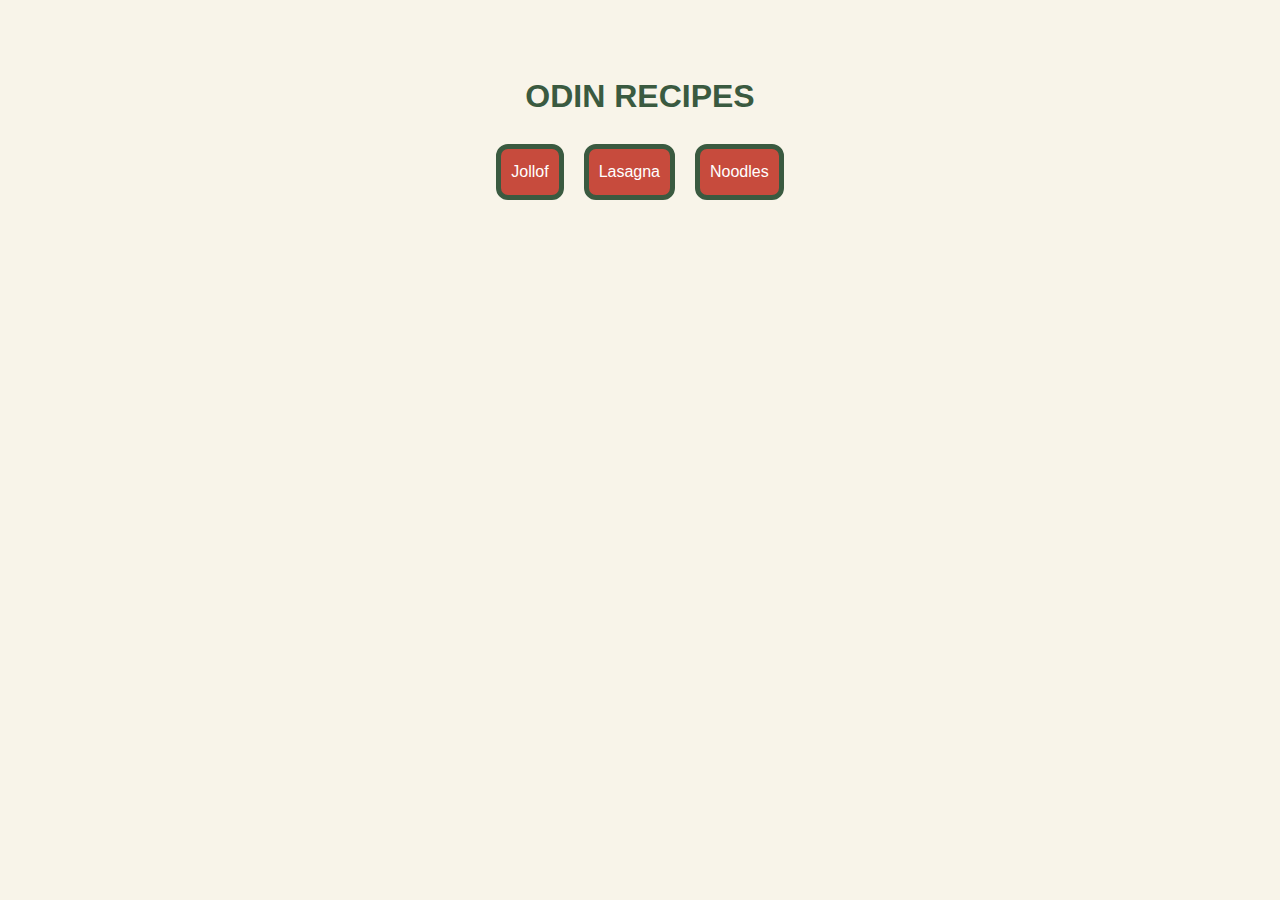
<file: index.html>
<!DOCTYPE html>
<html lang="en">
  <head>
    <meta charset="UTF-8" />
    <meta name="viewport" content="width=device-width, initial-scale=1.0" />
    <link href="style.css" rel="stylesheet" type="text/css" />
    <title>Recipes</title>
  </head>

  <body>
    <div class="header">
      <h1>Odin Recipes</h1>
      <ul class="nav">
        <li><a href="./recipes/jollof.html">Jollof</a></li>
        <li><a href="./recipes/lasagna.html">Lasagna</a></li>
        <li><a href="./recipes/noodles.html">Noodles</a></li>
      </ul>
    </div>
  </body>
</html>
</file>
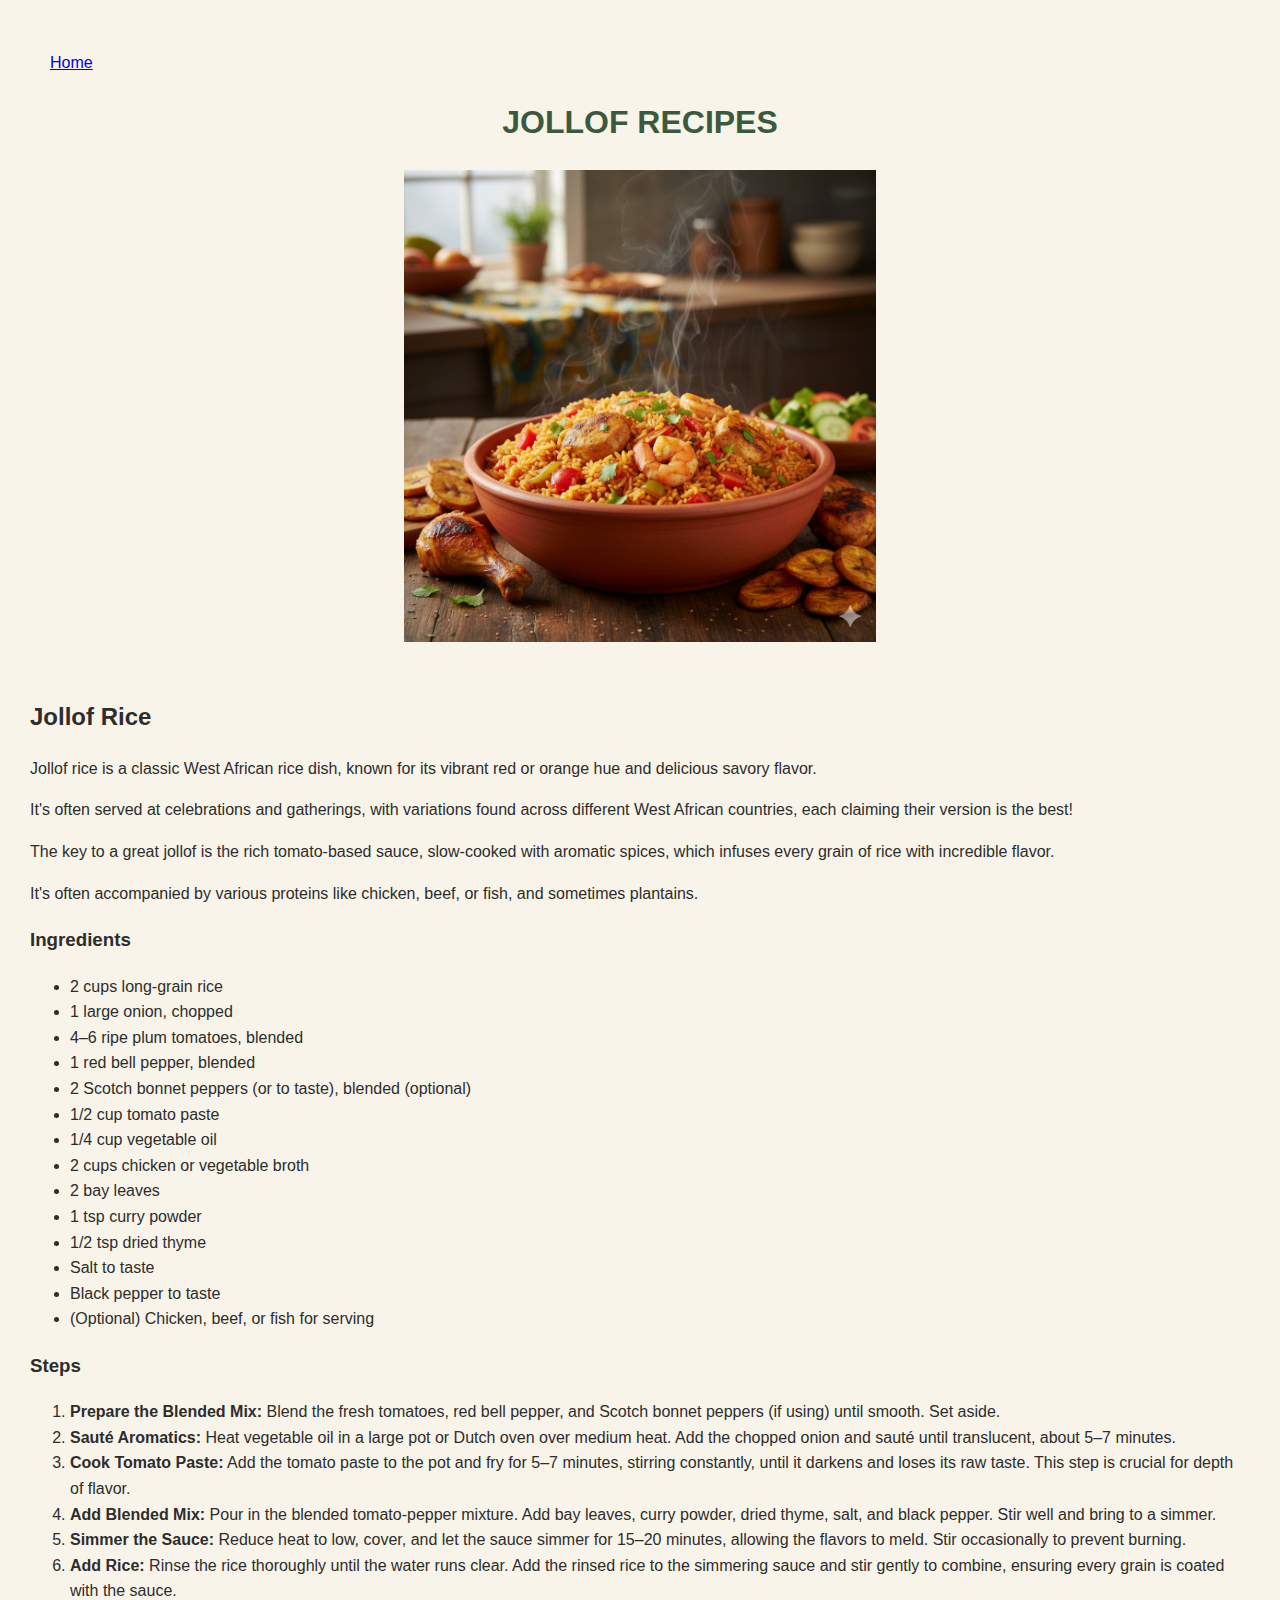
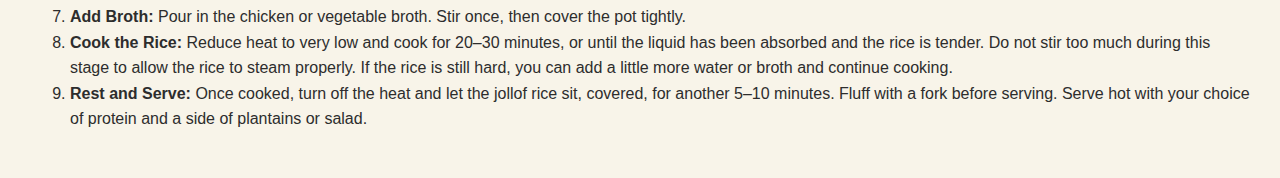
<file: recipes/jollof.html>
<!DOCTYPE html>
<html lang="en">
  <head>
    <meta charset="UTF-8" />
    <meta name="viewport" content="width=device-width, initial-scale=1.0" />
    <link href="../style.css" rel="stylesheet" type="text/css" />
    <title>Jollof Rice Recipes</title>
  </head>

  <body>
    <div class="header">
      <a href="../index.html" class="home">Home</a>
      <h1>Jollof Recipes</h1>
      <img src="../images/jollof.png" alt="jollof" />
    </div>

    <div class="content">
      <h2>Jollof Rice</h2>
      <p>
        Jollof rice is a classic West African rice dish, known for its vibrant
        red or orange hue and delicious savory flavor.
      </p>
      <p>
        It's often served at celebrations and gatherings, with variations found
        across different West African countries, each claiming their version is
        the best!
      </p>
      <p>
        The key to a great jollof is the rich tomato-based sauce, slow-cooked
        with aromatic spices, which infuses every grain of rice with incredible
        flavor.
      </p>
      <p>
        It's often accompanied by various proteins like chicken, beef, or fish,
        and sometimes plantains.
      </p>

      <div class="ingredients">
        <h3>Ingredients</h3>
        <ul>
          <li>2 cups long-grain rice</li>
          <li>1 large onion, chopped</li>
          <li>4–6 ripe plum tomatoes, blended</li>
          <li>1 red bell pepper, blended</li>
          <li>2 Scotch bonnet peppers (or to taste), blended (optional)</li>
          <li>1/2 cup tomato paste</li>
          <li>1/4 cup vegetable oil</li>
          <li>2 cups chicken or vegetable broth</li>
          <li>2 bay leaves</li>
          <li>1 tsp curry powder</li>
          <li>1/2 tsp dried thyme</li>
          <li>Salt to taste</li>
          <li>Black pepper to taste</li>
          <li>(Optional) Chicken, beef, or fish for serving</li>
        </ul>
      </div>

      <div class="steps">
        <h3>Steps</h3>
        <ol>
          <li>
            <strong>Prepare the Blended Mix:</strong> Blend the fresh tomatoes,
            red bell pepper, and Scotch bonnet peppers (if using) until smooth.
            Set aside.
          </li>
          <li>
            <strong>Sauté Aromatics:</strong> Heat vegetable oil in a large pot
            or Dutch oven over medium heat. Add the chopped onion and sauté
            until translucent, about 5–7 minutes.
          </li>
          <li>
            <strong>Cook Tomato Paste:</strong> Add the tomato paste to the pot
            and fry for 5–7 minutes, stirring constantly, until it darkens and
            loses its raw taste. This step is crucial for depth of flavor.
          </li>
          <li>
            <strong>Add Blended Mix:</strong> Pour in the blended tomato-pepper
            mixture. Add bay leaves, curry powder, dried thyme, salt, and black
            pepper. Stir well and bring to a simmer.
          </li>
          <li>
            <strong>Simmer the Sauce:</strong> Reduce heat to low, cover, and
            let the sauce simmer for 15–20 minutes, allowing the flavors to
            meld. Stir occasionally to prevent burning.
          </li>
          <li>
            <strong>Add Rice:</strong> Rinse the rice thoroughly until the water
            runs clear. Add the rinsed rice to the simmering sauce and stir
            gently to combine, ensuring every grain is coated with the sauce.
          </li>
          <li>
            <strong>Add Broth:</strong> Pour in the chicken or vegetable broth.
            Stir once, then cover the pot tightly.
          </li>
          <li>
            <strong>Cook the Rice:</strong> Reduce heat to very low and cook for
            20–30 minutes, or until the liquid has been absorbed and the rice is
            tender. Do not stir too much during this stage to allow the rice to
            steam properly. If the rice is still hard, you can add a little more
            water or broth and continue cooking.
          </li>
          <li>
            <strong>Rest and Serve:</strong> Once cooked, turn off the heat and
            let the jollof rice sit, covered, for another 5–10 minutes. Fluff
            with a fork before serving. Serve hot with your choice of protein
            and a side of plantains or salad.
          </li>
        </ol>
      </div>
    </div>
  </body>
</html>
</file>
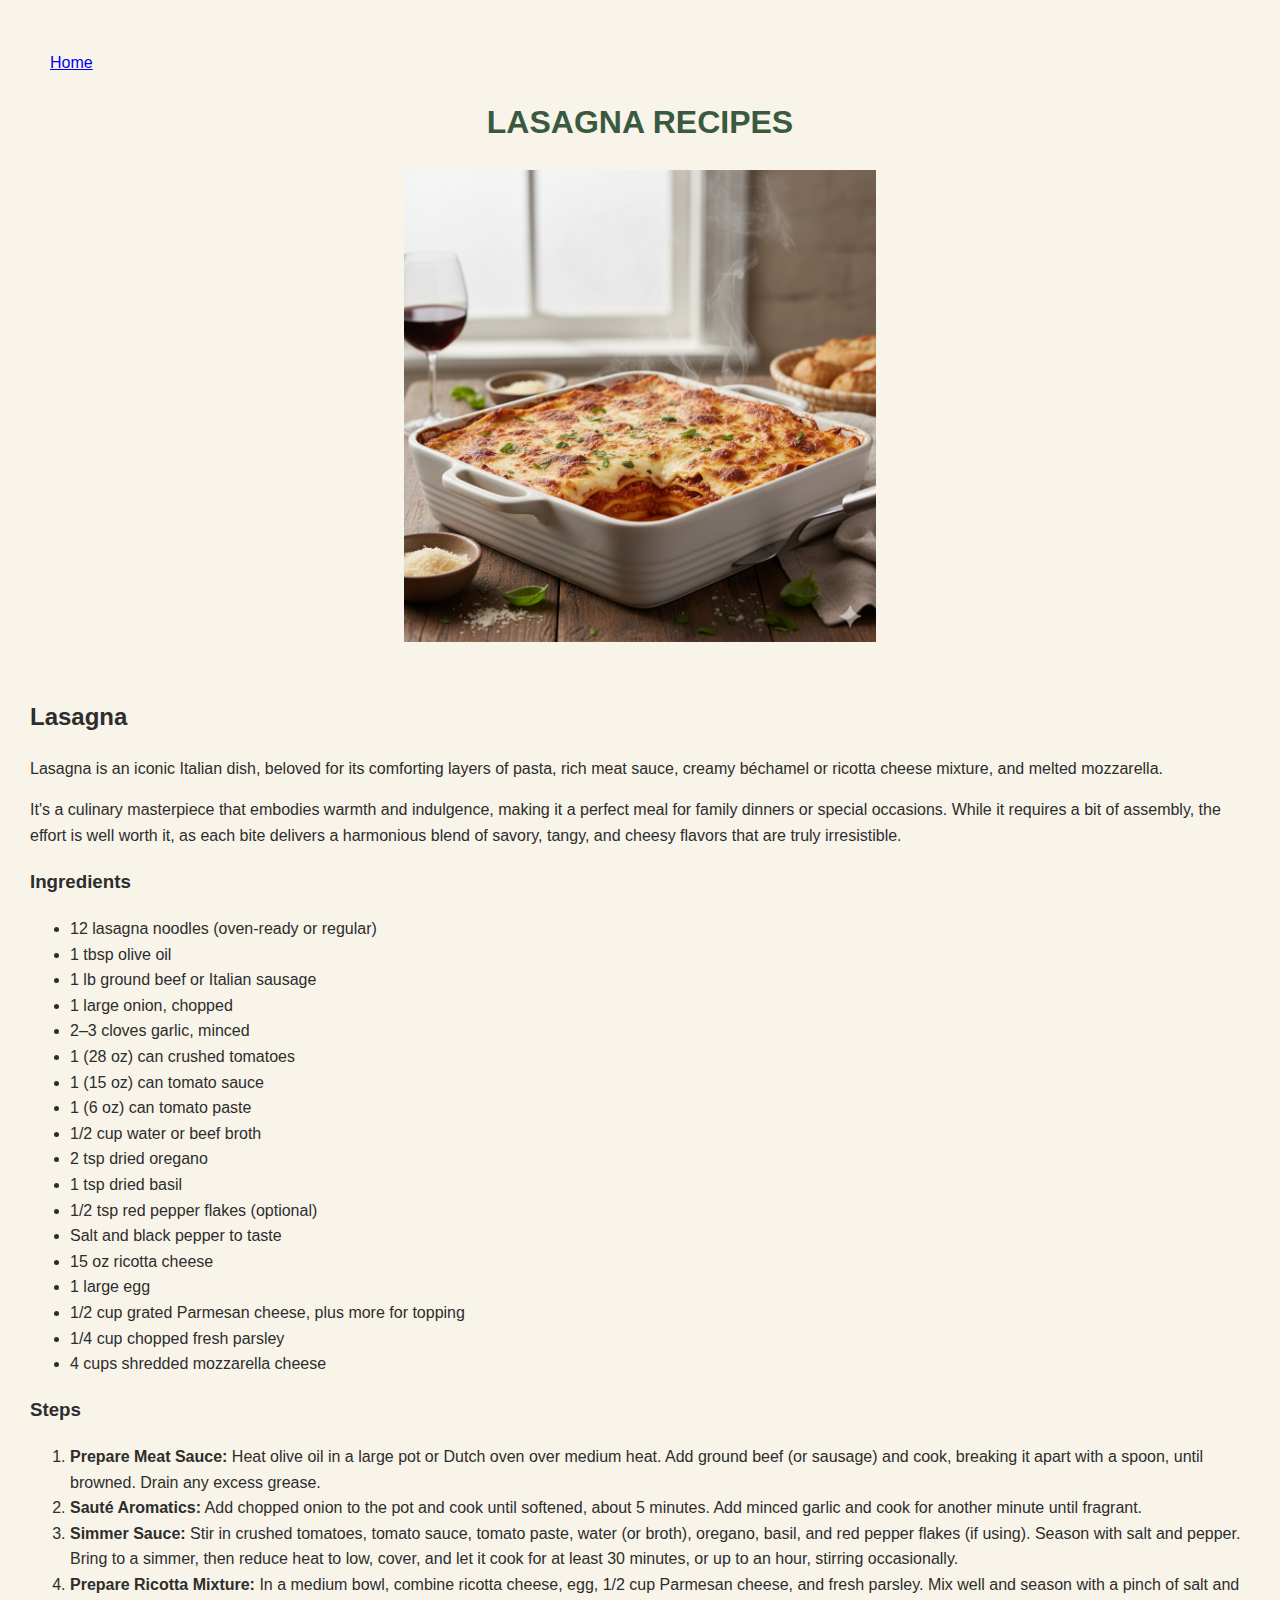
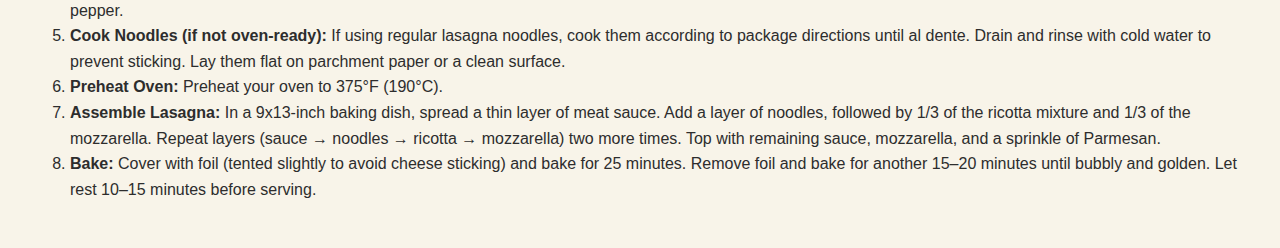
<file: recipes/lasagna.html>
<!DOCTYPE html>
<html lang="en">
  <head>
    <meta charset="UTF-8" />
    <meta name="viewport" content="width=device-width, initial-scale=1.0" />
    <link href="../style.css" rel="stylesheet" type="text/css" />
    <title>Lasagna Recipes</title>
  </head>

  <body>
    <div class="header">
      <a href="../index.html" class="home">Home</a>
      <h1>Lasagna Recipes</h1>
      <img src="../images/lasagna.png" alt="lasagna" />
    </div>

    <div class="content">
      <h2>Lasagna</h2>
      <p>
        Lasagna is an iconic Italian dish, beloved for its comforting layers of
        pasta, rich meat sauce, creamy béchamel or ricotta cheese mixture, and
        melted mozzarella.
      </p>
      <p>
        It's a culinary masterpiece that embodies warmth and indulgence, making
        it a perfect meal for family dinners or special occasions. While it
        requires a bit of assembly, the effort is well worth it, as each bite
        delivers a harmonious blend of savory, tangy, and cheesy flavors that
        are truly irresistible.
      </p>

      <div class="ingredients">
        <h3>Ingredients</h3>
        <ul>
          <li>12 lasagna noodles (oven-ready or regular)</li>
          <li>1 tbsp olive oil</li>
          <li>1 lb ground beef or Italian sausage</li>
          <li>1 large onion, chopped</li>
          <li>2–3 cloves garlic, minced</li>
          <li>1 (28 oz) can crushed tomatoes</li>
          <li>1 (15 oz) can tomato sauce</li>
          <li>1 (6 oz) can tomato paste</li>
          <li>1/2 cup water or beef broth</li>
          <li>2 tsp dried oregano</li>
          <li>1 tsp dried basil</li>
          <li>1/2 tsp red pepper flakes (optional)</li>
          <li>Salt and black pepper to taste</li>
          <li>15 oz ricotta cheese</li>
          <li>1 large egg</li>
          <li>1/2 cup grated Parmesan cheese, plus more for topping</li>
          <li>1/4 cup chopped fresh parsley</li>
          <li>4 cups shredded mozzarella cheese</li>
        </ul>
      </div>

      <div class="steps">
        <h3>Steps</h3>
        <ol>
          <li>
            <strong>Prepare Meat Sauce:</strong> Heat olive oil in a large pot or Dutch oven over
            medium heat. Add ground beef (or sausage) and cook, breaking it
            apart with a spoon, until browned. Drain any excess grease.
          </li>
          <li>
            <strong>Sauté Aromatics:</strong> Add chopped onion to the pot and cook until
            softened, about 5 minutes. Add minced garlic and cook for another
            minute until fragrant.
          </li>
          <li>
            <strong>Simmer Sauce:</strong> Stir in crushed tomatoes, tomato sauce, tomato paste,
            water (or broth), oregano, basil, and red pepper flakes (if using).
            Season with salt and pepper. Bring to a simmer, then reduce heat to
            low, cover, and let it cook for at least 30 minutes, or up to an
            hour, stirring occasionally.
          </li>
          <li>
            <strong>Prepare Ricotta Mixture:</strong> In a medium bowl, combine ricotta cheese,
            egg, 1/2 cup Parmesan cheese, and fresh parsley. Mix well and season
            with a pinch of salt and pepper.
          </li>
          <li>
            <strong>Cook Noodles (if not oven-ready):</strong> If using regular lasagna noodles,
            cook them according to package directions until al dente. Drain and
            rinse with cold water to prevent sticking. Lay them flat on
            parchment paper or a clean surface.
          </li>
          <li>
            <strong>Preheat Oven:</strong> Preheat your oven to 375°F (190°C).
          </li>
          <li>
            <strong>Assemble Lasagna:</strong> In a 9x13-inch baking dish, spread a thin layer of meat sauce.
            Add a layer of noodles, followed by 1/3 of the ricotta mixture and 1/3 of the mozzarella.
            Repeat layers (sauce → noodles → ricotta → mozzarella) two more times.
            Top with remaining sauce, mozzarella, and a sprinkle of Parmesan.
          </li>
          <li>
            <strong>Bake:</strong> Cover with foil (tented slightly to avoid cheese sticking) and bake for
            25 minutes. Remove foil and bake for another 15–20 minutes until bubbly and golden.
            Let rest 10–15 minutes before serving.
          </li>
        </ol>
      </div>
    </div>
  </body>
</html>
</file>
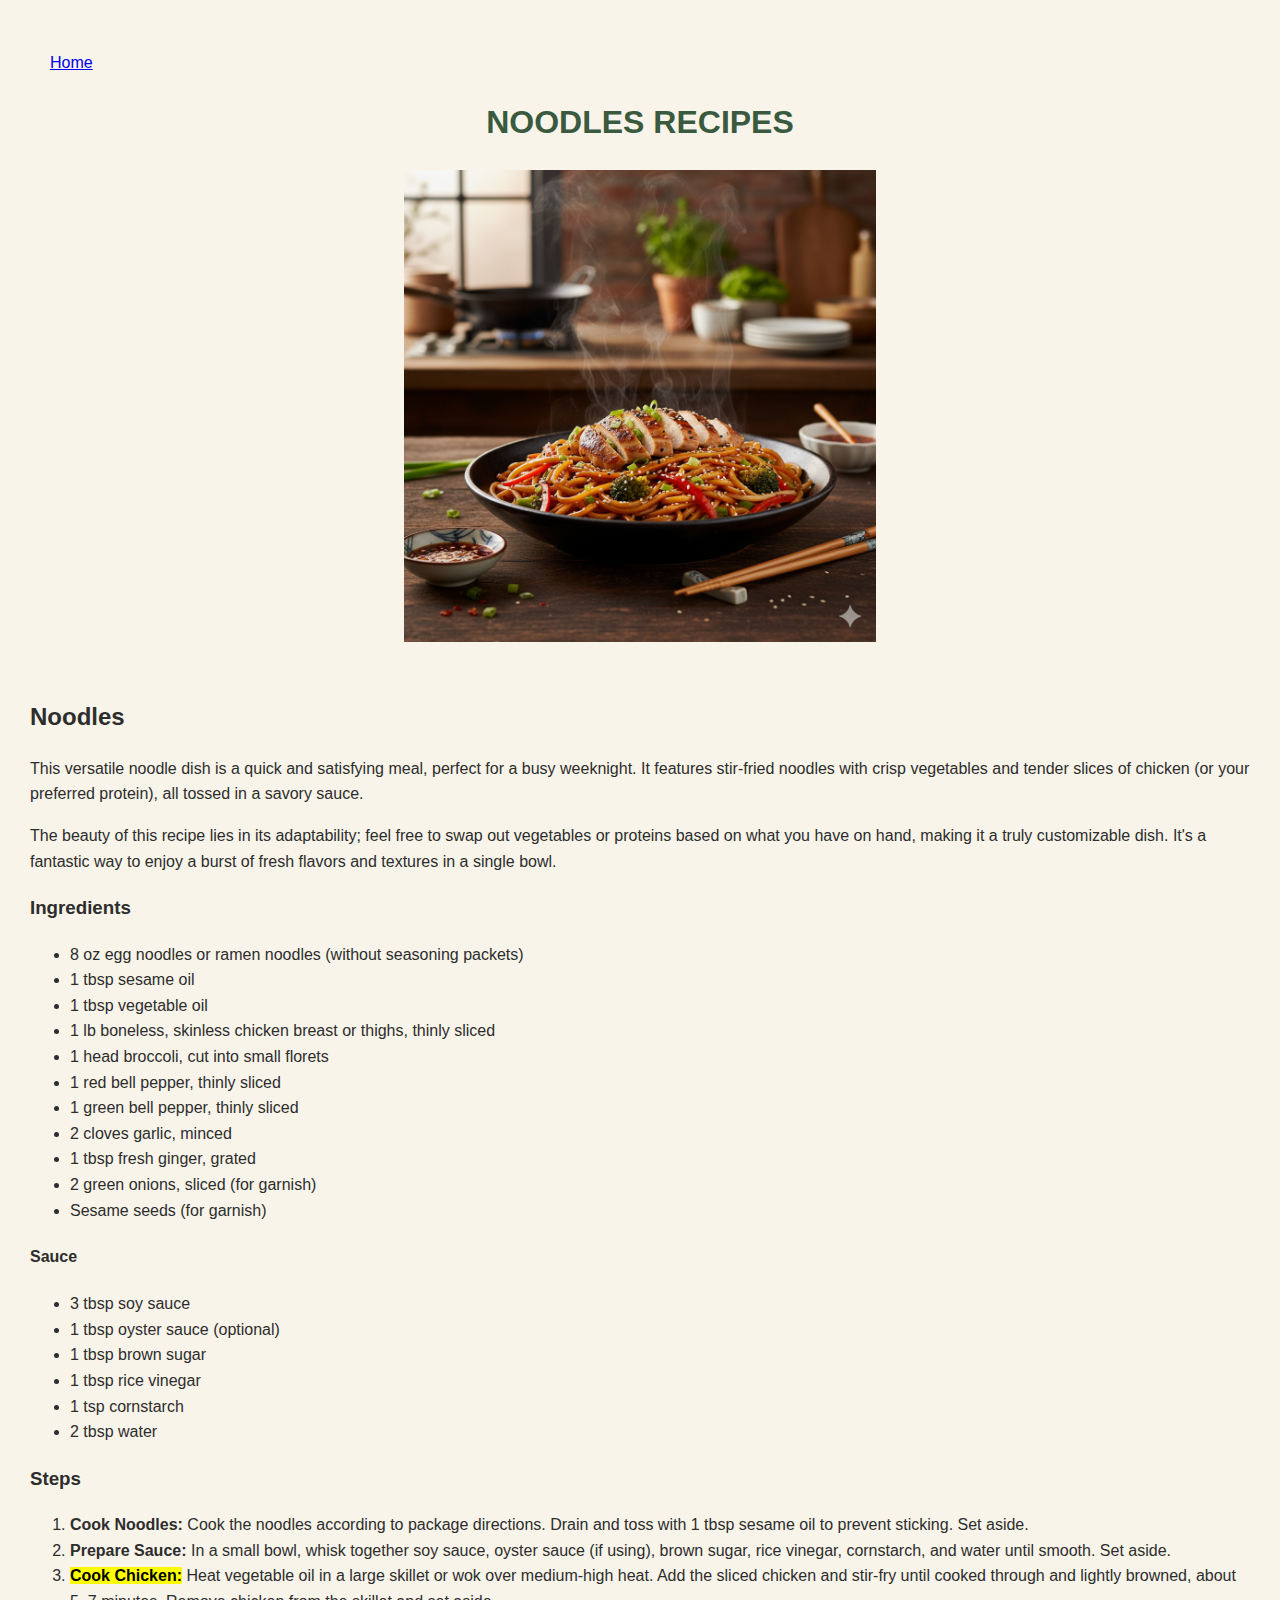
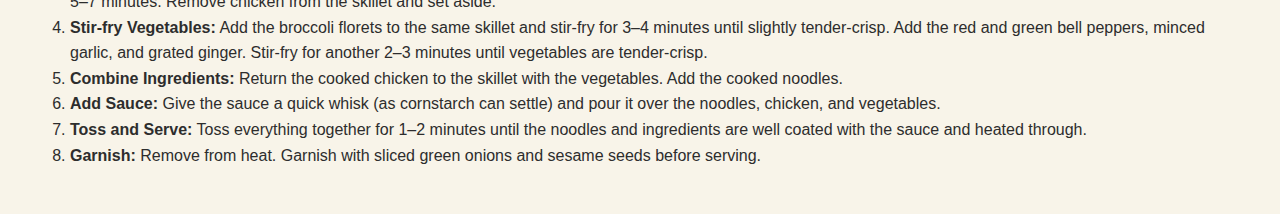
<file: recipes/noodles.html>
<!DOCTYPE html>
<html lang="en">
  <head>
    <meta charset="UTF-8" />
    <meta name="viewport" content="width=device-width, initial-scale=1.0" />
    <link href="../style.css" rel="stylesheet" type="text/css" />
    <title>Noodles Recipes</title>
  </head>

  <body>
    <div class="header">
      <a href="../index.html" class="home">Home</a>
      <h1>Noodles Recipes</h1>
      <img src="../images/noodles.png" alt="noodle" />
    </div>

    <div class="content">
      <h2>Noodles</h2>
      <p>
        This versatile noodle dish is a quick and satisfying meal, perfect for a
        busy weeknight. It features stir-fried noodles with crisp vegetables and
        tender slices of chicken (or your preferred protein), all tossed in a
        savory sauce.
      </p>
      <p>
        The beauty of this recipe lies in its adaptability; feel free to swap
        out vegetables or proteins based on what you have on hand, making it a
        truly customizable dish. It's a fantastic way to enjoy a burst of fresh
        flavors and textures in a single bowl.
      </p>

      <div class="ingredients">
        <h3>Ingredients</h3>
        <ul>
          <li>8 oz egg noodles or ramen noodles (without seasoning packets)</li>
          <li>1 tbsp sesame oil</li>
          <li>1 tbsp vegetable oil</li>
          <li>
            1 lb boneless, skinless chicken breast or thighs, thinly sliced
          </li>
          <li>1 head broccoli, cut into small florets</li>
          <li>1 red bell pepper, thinly sliced</li>
          <li>1 green bell pepper, thinly sliced</li>
          <li>2 cloves garlic, minced</li>
          <li>1 tbsp fresh ginger, grated</li>
          <li>2 green onions, sliced (for garnish)</li>
          <li>Sesame seeds (for garnish)</li>
        </ul>

        <h4>Sauce</h4>
        <ul>
          <li>3 tbsp soy sauce</li>
          <li>1 tbsp oyster sauce (optional)</li>
          <li>1 tbsp brown sugar</li>
          <li>1 tbsp rice vinegar</li>
          <li>1 tsp cornstarch</li>
          <li>2 tbsp water</li>
        </ul>
      </div>

      <div class="steps">
        <h3>Steps</h3>
        <ol>
          <li>
            <strong>Cook Noodles:</strong> Cook the noodles according to package
            directions. Drain and toss with 1 tbsp sesame oil to prevent
            sticking. Set aside.
          </li>
          <li>
            <strong>Prepare Sauce:</strong> In a small bowl, whisk together soy
            sauce, oyster sauce (if using), brown sugar, rice vinegar,
            cornstarch, and water until smooth. Set aside.
          </li>
          <li>
            <strong><mark>Cook Chicken:</mark></strong> Heat vegetable oil in a
            large skillet or wok over medium-high heat. Add the sliced chicken
            and stir-fry until cooked through and lightly browned, about 5–7
            minutes. Remove chicken from the skillet and set aside.
          </li>
          <li>
            <strong>Stir-fry Vegetables:</strong> Add the broccoli florets to
            the same skillet and stir-fry for 3–4 minutes until slightly
            tender-crisp. Add the red and green bell peppers, minced garlic, and
            grated ginger. Stir-fry for another 2–3 minutes until vegetables are
            tender-crisp.
          </li>
          <li>
            <strong>Combine Ingredients:</strong> Return the cooked chicken to
            the skillet with the vegetables. Add the cooked noodles.
          </li>
          <li>
            <strong>Add Sauce:</strong> Give the sauce a quick whisk (as
            cornstarch can settle) and pour it over the noodles, chicken, and
            vegetables.
          </li>
          <li>
            <strong>Toss and Serve:</strong> Toss everything together for 1–2
            minutes until the noodles and ingredients are well coated with the
            sauce and heated through.
          </li>
          <li>
            <strong>Garnish:</strong> Remove from heat. Garnish with sliced
            green onions and sesame seeds before serving.
          </li>
        </ol>
      </div>
    </div>
  </body>
</html>
</file>
<file: style.css>
*,
*::before,
*::after {
  box-sizing: border-box;
}

/* Set body font and background color */
body {
  margin: 20px;
  padding: 10px;
  font-family: "Segoe UI", Tahoma, Geneva, Verdana, sans-serif;
  background-color: #f8f4e9;
  color: #2d2d2d;
  line-height: 1.6;
}

.header {
  padding: 20px;
}

.header h1 {
  text-align: center;
  text-transform: uppercase;
  color: #3a5a40;
}

.nav {
  display: flex;
  list-style: none;
  gap: 20px;
  justify-content: center;
  margin-right: 40px;
}

.nav li {
  border: 5px solid #3a5a40;
  padding: 10px;
 

  background-color: #c74b3d;
  border-radius: 12px;
  text-align: center;
}

.nav li a {
  text-decoration: none;
  color: #ffffff;
}

img {
  display: block;
  margin: 1rem auto;
  max-width: 40%;
  height: auto;
  width: auto;
}
</file>
